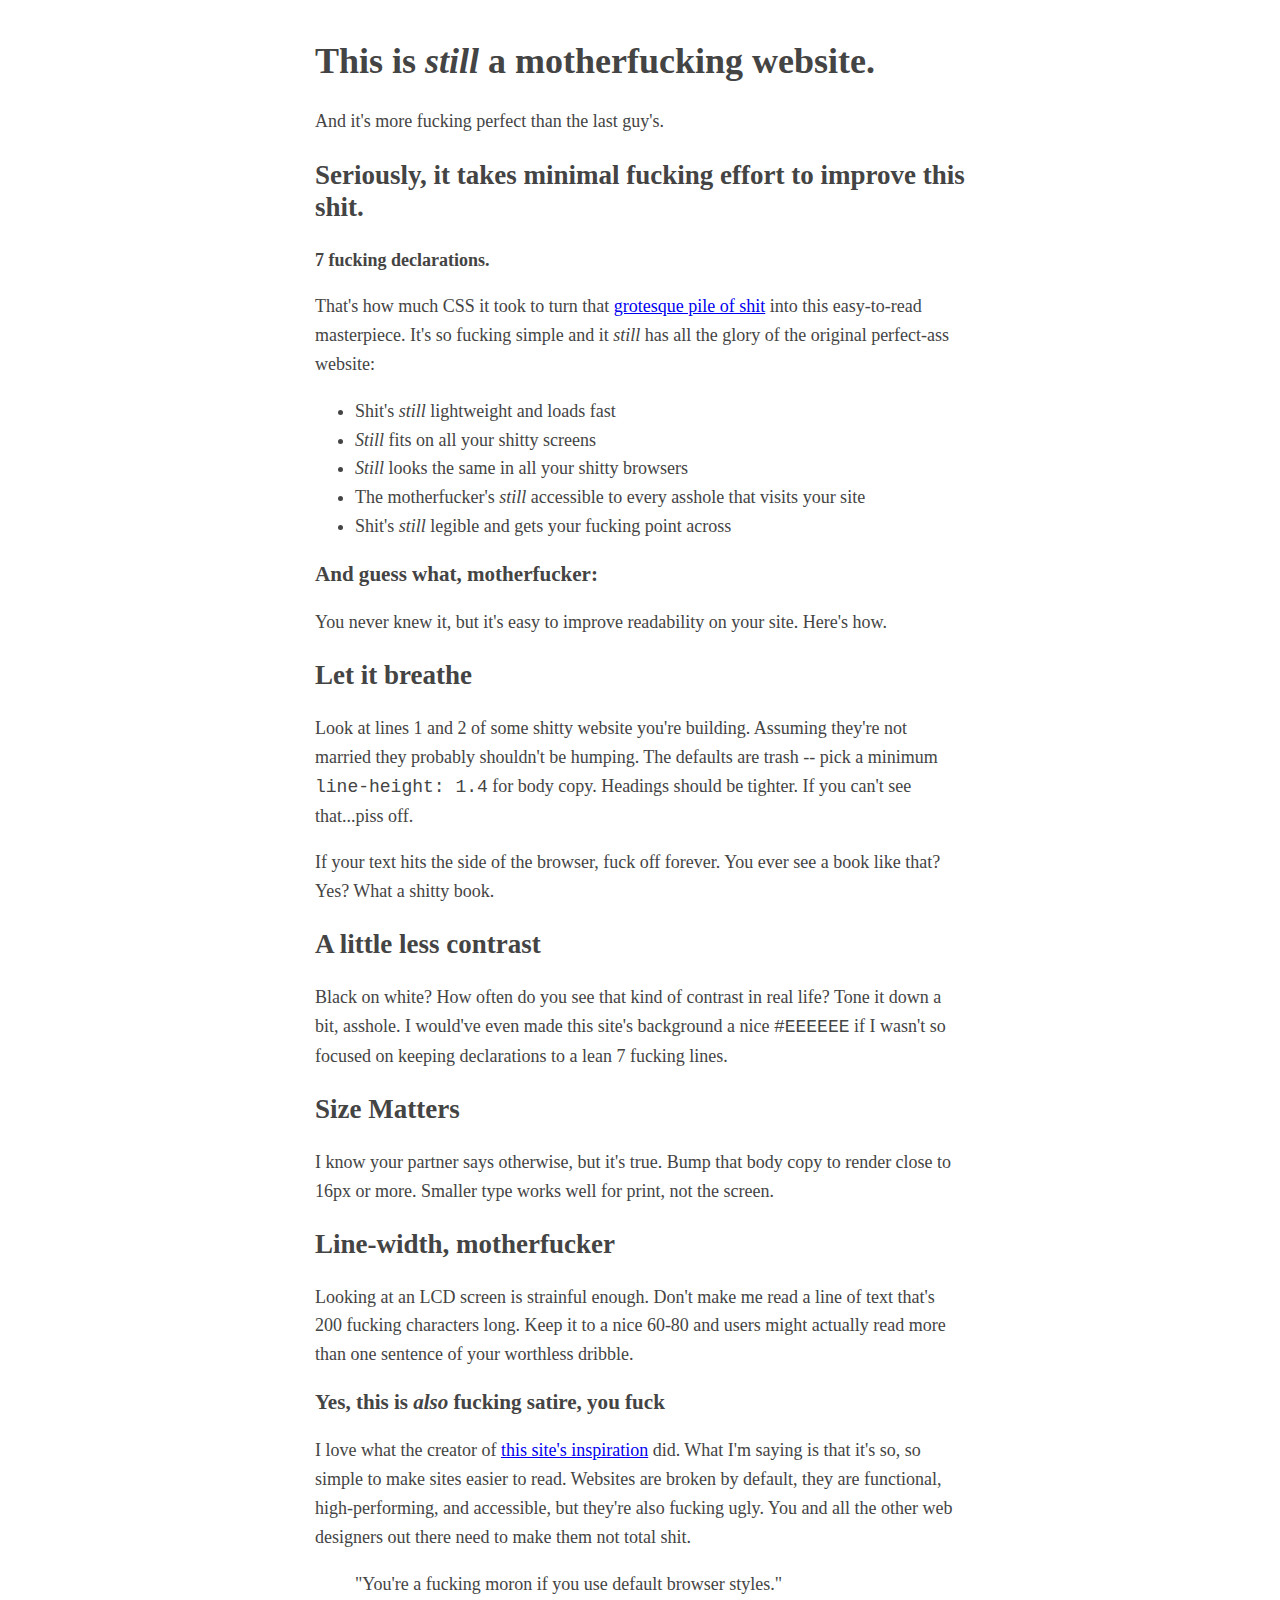
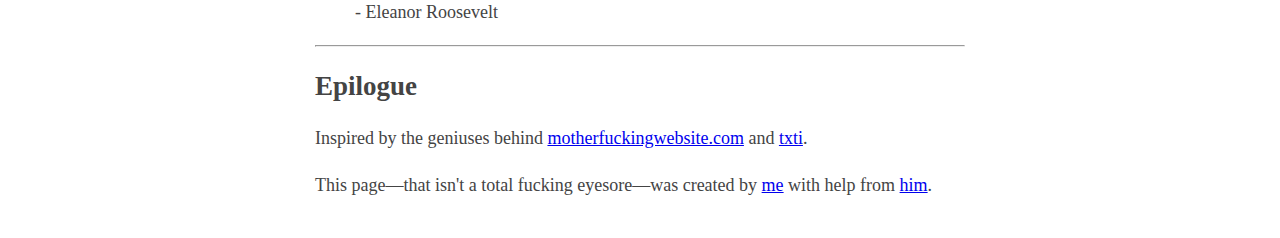
<file: bettermotherfuckingwebsite/index.html>
<!DOCTYPE html>
<html lang="fr">
<head>
    <meta charset="UTF-8">
    <meta name="viewport" content="width=device-width, initial-scale=1.0">
    <link rel="stylesheet" href="style.css">
    <title>Better Motherfucking Website</title>
</head>
<body>
    <header>
        <h1>This is <em>still</em> a motherfucking website.</h1>
        <aside>
            <p>And it's more fucking perfect than the last guy's.</p>
        </aside>
    </header>

    <h2>Seriously, it takes minimal fucking effort to improve this shit.</h2>
    <p><strong>7 fucking declarations.</strong></p>
    <p>That's how much CSS it took to turn that <a href="/motherfuckingwebsite/index.html">grotesque pile of shit</a> into this easy-to-read masterpiece. It's so fucking simple and it <em>still</em> has all the glory of the original perfect-ass website: <br>
        <ul>
            <li>Shit's <em>still</em> lightweight and loads fast</li>
            <li><em>Still</em> fits on all your shitty screens</li>
            <li><em>Still</em> looks the same in all your shitty browsers</li>
            <li>The motherfucker's <em>still</em> accessible to every asshole that visits your site</li>
            <li>Shit's <em>still</em> legible and gets your fucking point across</li>
        </ul>
    </p>

    <h3>And guess what, motherfucker:</h3>
    <p>You never knew it, but it's easy to improve readability on your site. Here's how.</p>

    <h2>Let it breathe</h2>
    <p>Look at lines 1 and 2 of some shitty website you're building. Assuming they're not married they probably shouldn't be humping. The defaults are trash -- pick a minimum <code>line-height: 1.4</code> for body copy. Headings should be tighter. If you can't see that...piss off.</p>
    <p>If your text hits the side of the browser, fuck off forever. You ever see a book like that? Yes? What a shitty book.</p>

    <h2>A little less contrast</h2>
    <p>Black on white? How often do you see that kind of contrast in real life? Tone it down a bit, asshole. I would've even made this site's background a nice <code>#EEEEEE</code> if I wasn't so focused on keeping declarations to a lean 7 fucking lines.</p>

    <h2>Size Matters</h2>
    <p>I know your partner says otherwise, but it's true. Bump that body copy to render close to 16px or more. Smaller type works well for print, not the screen.</p>

    <h2>Line-width, motherfucker</h2>
    <p>Looking at an LCD screen is strainful enough. Don't make me read a line of text that's 200 fucking characters long. Keep it to a nice 60-80 and users might actually read more than one sentence of your worthless dribble.</p>

    <h3>Yes, this is <em>also</em> fucking satire, you fuck</h3>
    <p>I love what the creator of <a href="/motherfuckingwebsite/index.html">this site's inspiration</a> did. What I'm saying is that it's so, so simple to make sites easier to read. Websites are broken by default, they are functional, high-performing, and accessible, but they're also fucking ugly. You and all the other web designers out there need to make them not total shit.</p>

    <blockquote>"You're a fucking moron if you use default browser styles."
        <footer>- Eleanor Roosevelt</footer>
    </blockquote>
    
    <hr>

    <h2>Epilogue</h2>
    <p>Inspired by the geniuses behind <a href="/motherfuckingwebsite/index.html">motherfuckingwebsite.com</a> and <a href="http://txti.es/">txti</a>.</p>
    <p>This page—that isn't a total fucking eyesore—was created by <a href="https://www.instagram.com/axel_crtss/">me</a> with help from <a href="https://www.thehackingproject.org/">him</a>.</p>
    
</body>
</html>
</file>
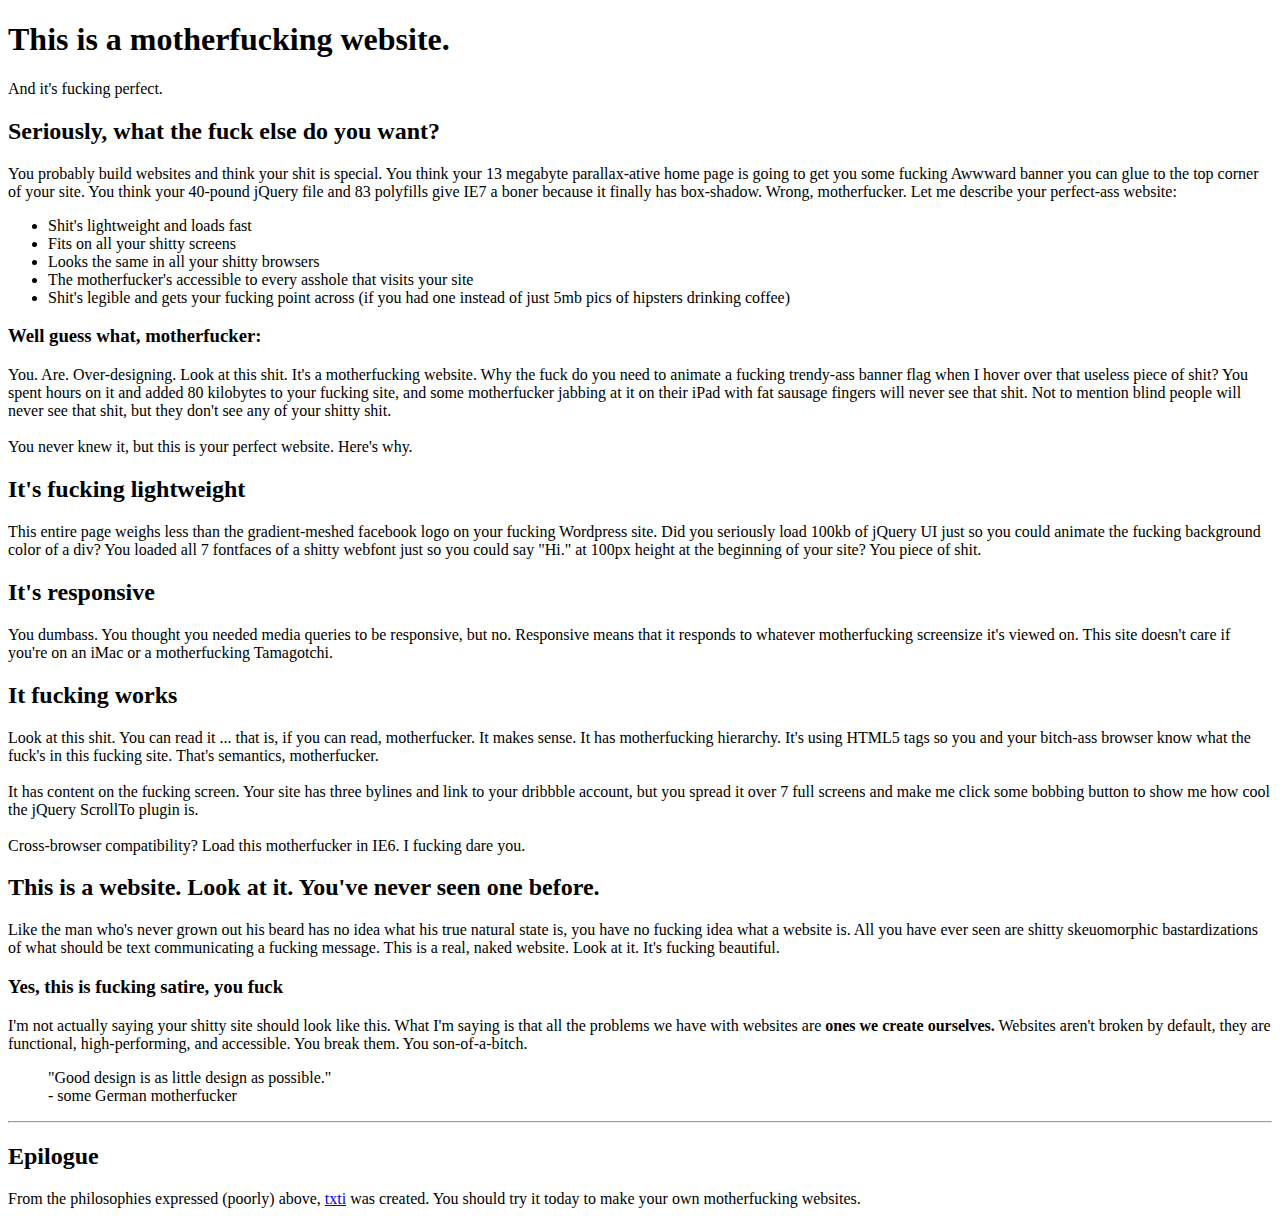
<file: motherfuckingwebsite/index.html>
<!DOCTYPE html>
<html lang = "fr">
    <head>
        <meta charset = "utf-8">
        <meta name="viewport" content="width=device-width, initial-scale=1.0">
        <title>Mother Fucking Website</title>
    </head>
    
    <body>
        <header>
            <h1>This is a motherfucking website.</h1>
            <aside>
                <p>And it's fucking perfect.</p>
            </aside>
        </header>

        <h2>Seriously, what the fuck else do you want?</h2>
        <p>You probably build websites and think your shit is special. You think your 13 megabyte parallax-ative home page is going to get you some fucking Awwward banner you can glue to the top corner of your site. You think your 40-pound jQuery file and 83 polyfills give IE7 a boner because it finally has box-shadow. Wrong, motherfucker. Let me describe your perfect-ass website:</p>

        <ul>
            <li>Shit's lightweight and loads fast</li>
            <li>Fits on all your shitty screens</li>
            <li>Looks the same in all your shitty browsers</li>
            <li>The motherfucker's accessible to every asshole that visits your site</li>
            <li>Shit's legible and gets your fucking point across (if you had one instead of just 5mb pics of hipsters drinking coffee)</li>
        </ul>

        <h3>Well guess what, motherfucker:</h3>
        <p>You. Are. Over-designing. Look at this shit. It's a motherfucking website. Why the fuck do you need to animate a fucking trendy-ass banner flag when I hover over that useless piece of shit? You spent hours on it and added 80 kilobytes to your fucking site, and some motherfucker jabbing at it on their iPad with fat sausage fingers will never see that shit. Not to mention blind people will never see that shit, but they don't see any of your shitty shit. <br><br>You never knew it, but this is your perfect website. Here's why.</p>

        <h2>It's fucking lightweight</h2>
        <p>This entire page weighs less than the gradient-meshed facebook logo on your fucking Wordpress site. Did you seriously load 100kb of jQuery UI just so you could animate the fucking background color of a div? You loaded all 7 fontfaces of a shitty webfont just so you could say "Hi." at 100px height at the beginning of your site? You piece of shit.</p>

        <h2>It's responsive</h2>
        <p>You dumbass. You thought you needed media queries to be responsive, but no. Responsive means that it responds to whatever motherfucking screensize it's viewed on. This site doesn't care if you're on an iMac or a motherfucking Tamagotchi.</p>

        <h2>It fucking works</h2>
        <p>Look at this shit. You can read it ... that is, if you can read, motherfucker. It makes sense. It has motherfucking hierarchy. It's using HTML5 tags so you and your bitch-ass browser know what the fuck's in this fucking site. That's semantics, motherfucker.<br><br>It has content on the fucking screen. Your site has three bylines and link to your dribbble account, but you spread it over 7 full screens and make me click some bobbing button to show me how cool the jQuery ScrollTo plugin is.<br><br>Cross-browser compatibility? Load this motherfucker in IE6. I fucking dare you.</p>

        <h2>This is a website. Look at it. You've never seen one before.</h2>
        <p>Like the man who's never grown out his beard has no idea what his true natural state is, you have no fucking idea what a website is. All you have ever seen are shitty skeuomorphic bastardizations of what should be text communicating a fucking message. This is a real, naked website. Look at it. It's fucking beautiful.</p>

        <h3>Yes, this is fucking satire, you fuck</h3>
        <p>I'm not actually saying your shitty site should look like this. What I'm saying is that all the problems we have with websites are <strong>ones we create ourselves.</strong> Websites aren't broken by default, they are functional, high-performing, and accessible. You break them. You son-of-a-bitch.<br></p>
            
        <blockquote>"Good design is as little design as possible."
                    <footer>- some German motherfucker</footer>
        </blockquote>
        <hr>
        <h2>Epilogue</h2>
        <p>From the philosophies expressed (poorly) above, <a href="http://txti.es/">txti</a> was created. You should try it today to make your own motherfucking websites.</p>
    </body>




</html>
</file>
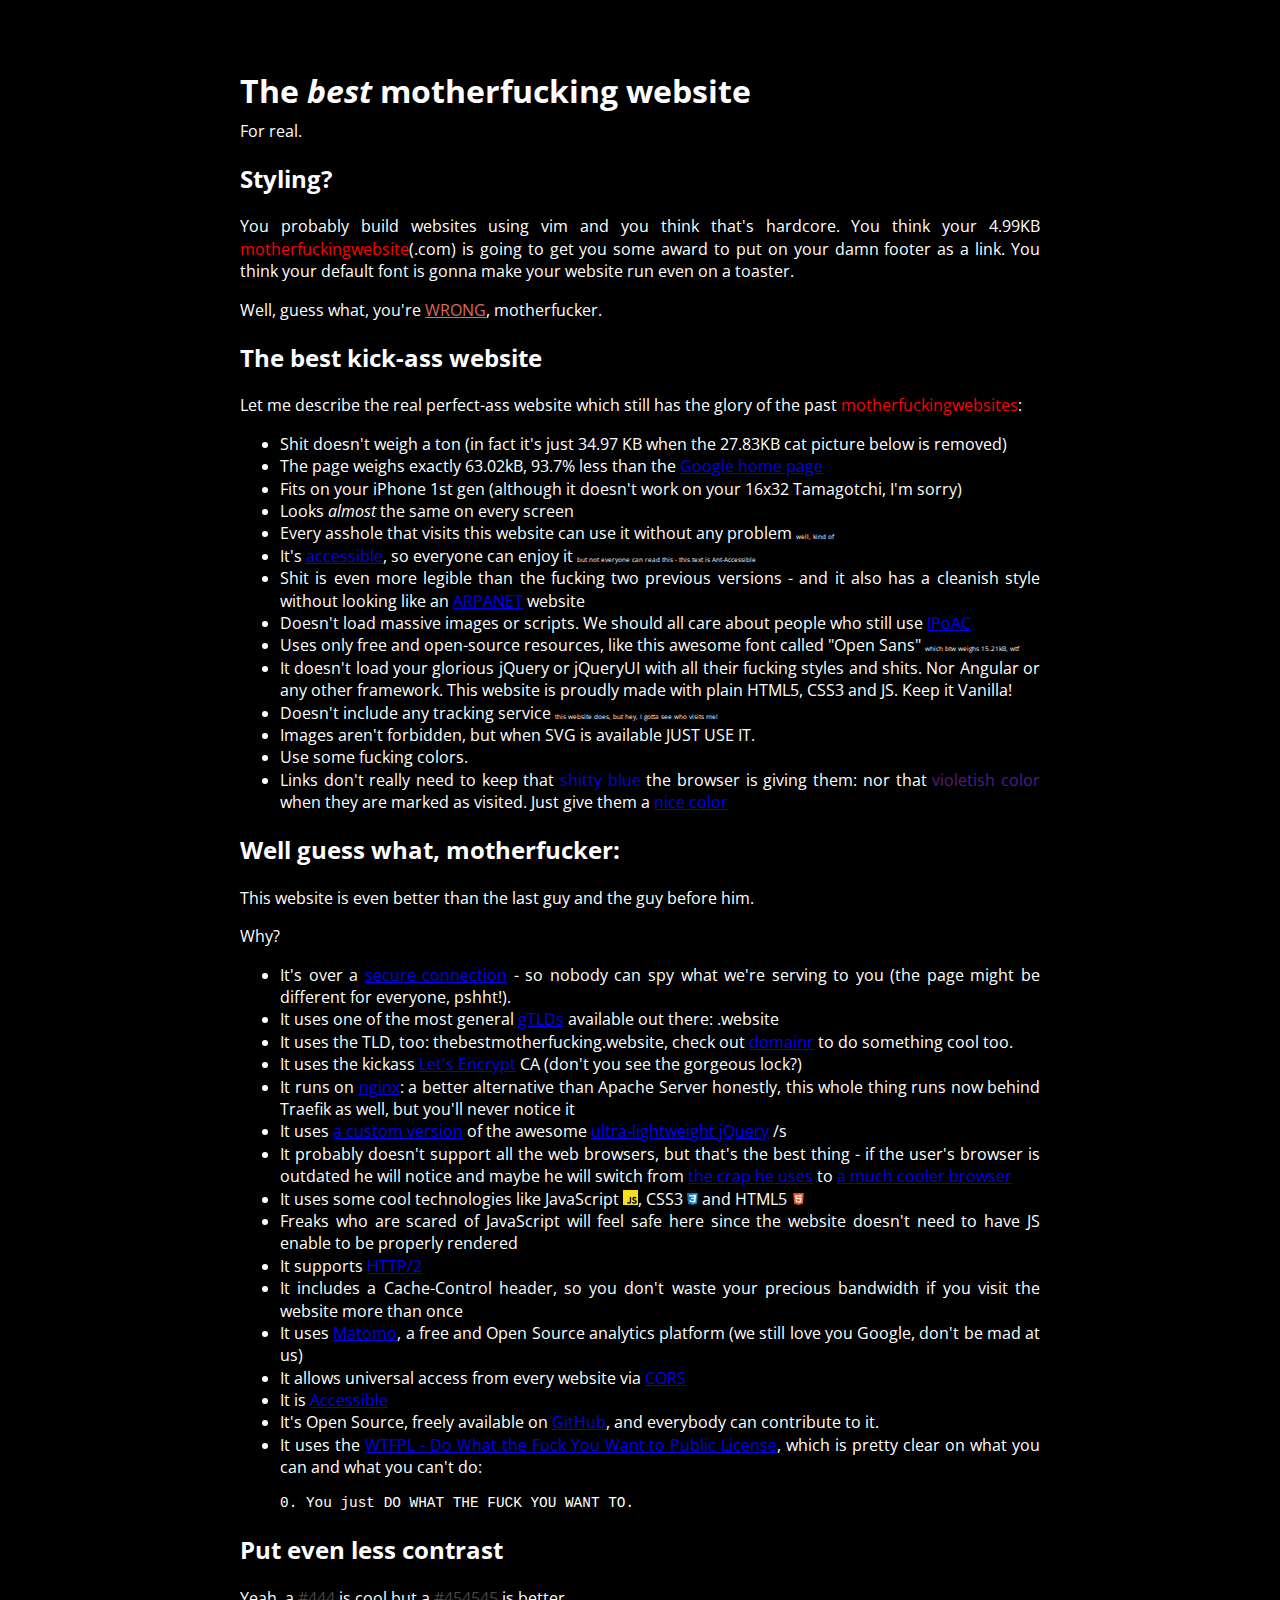
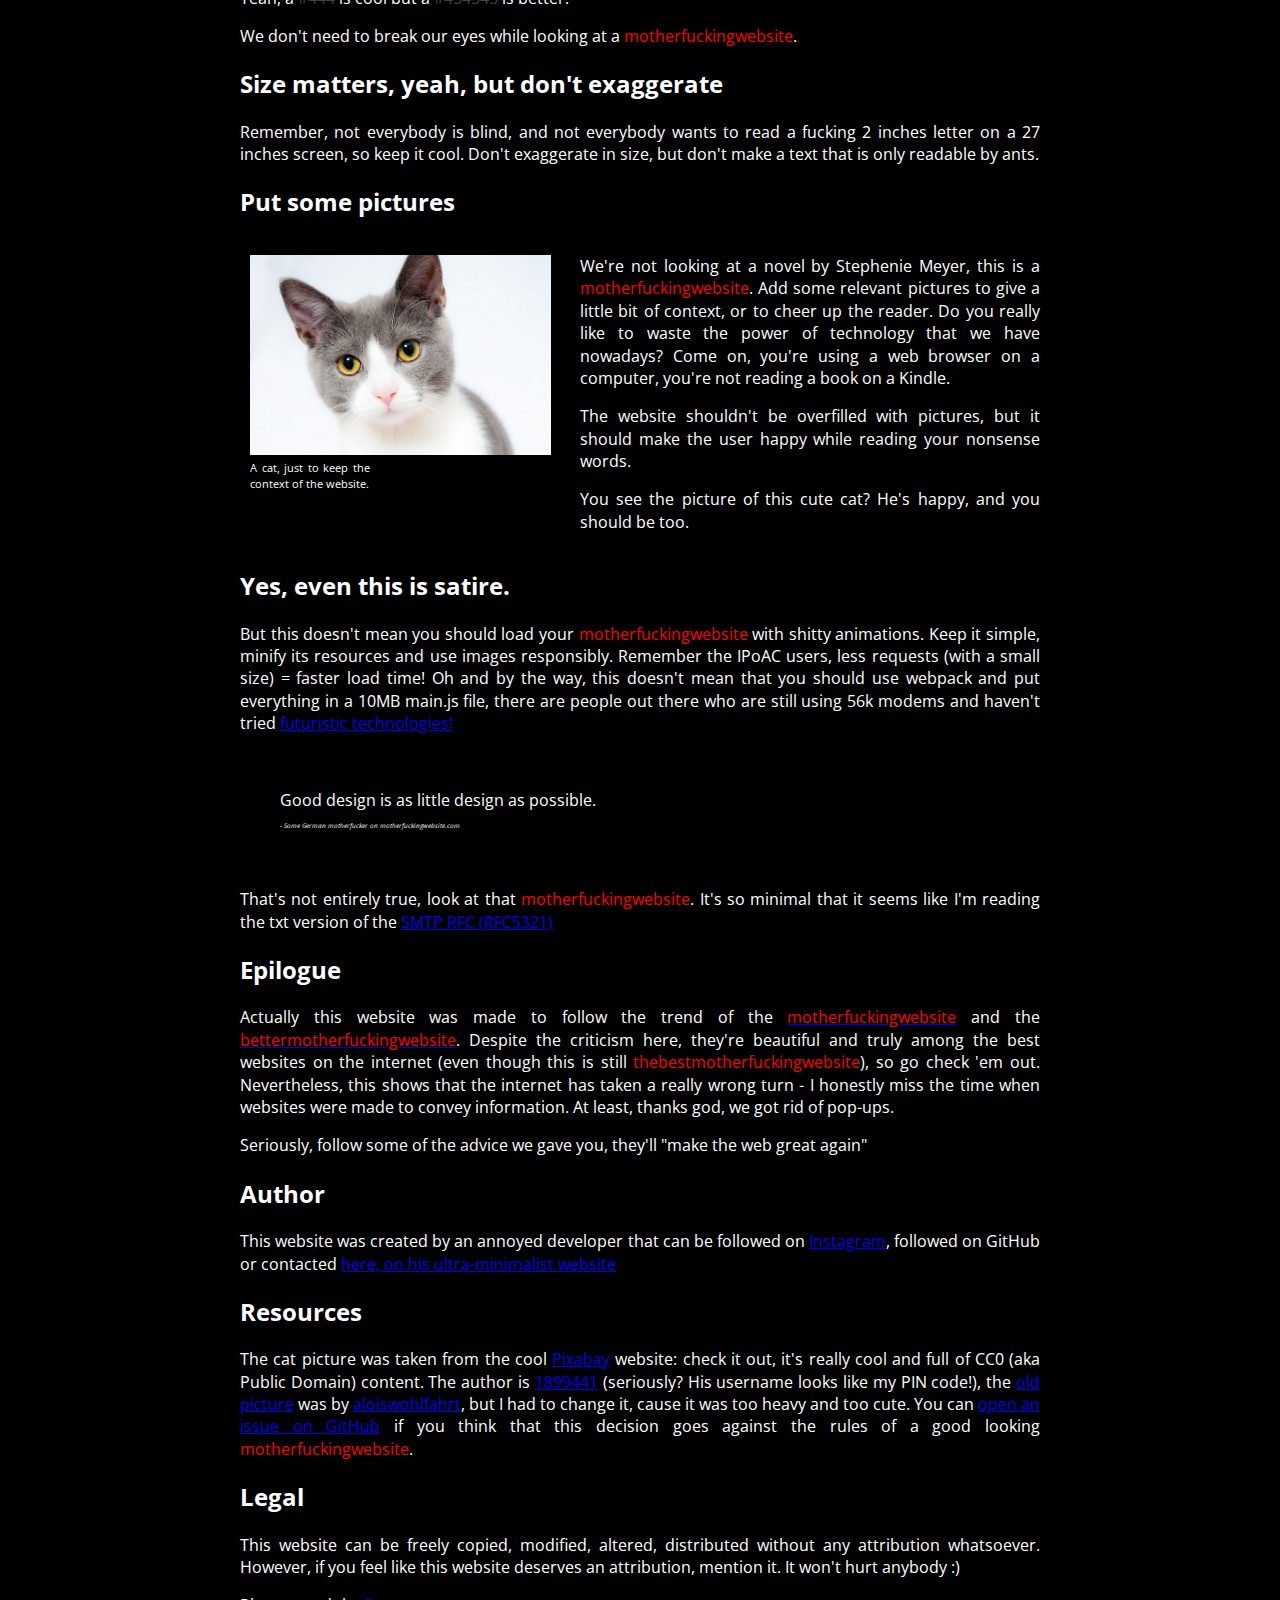
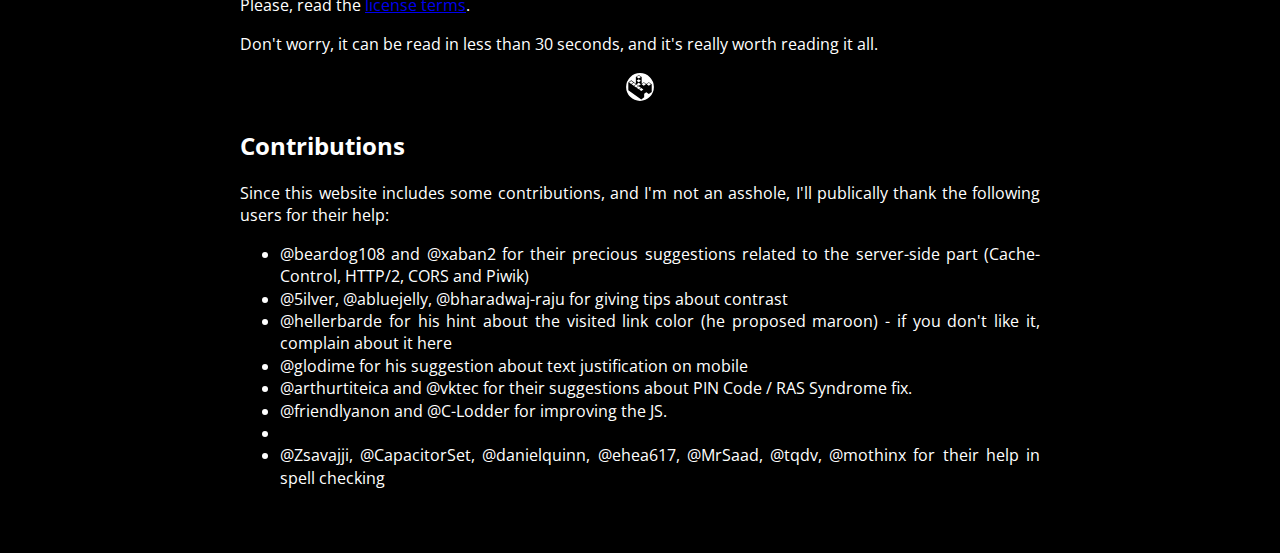
<file: thebestmotherfuckingwebsite/index.html>
<!DOCTYPE html>
<html lang="fr">
<head>
    <meta charset="UTF-8">
    <meta name="viewport" content="width=device-width, initial-scale=1.0">
    <link rel="stylesheet" href="style.css">
    <link href='https://fonts.googleapis.com/css?family=Open Sans' rel='stylesheet'>
    <title>The Best Motherfucking Website</title>
</head>
<body>
    <h1>The <i>best</i> motherfucking website</h1>
    <p class="st">For real.</p>
    
    <h2>Styling?</h2>
    <p>You probably build websites using vim and you think that's hardcore. You think your 4.99KB <span class="mfw">motherfuckingwebsite</span>(.com) is going to get you some award to put on your damn footer as a link. You think your default font is gonna make your website run even on a toaster.</p>
    <p>Well, guess what, you're <span class="wrong">WRONG</span>, motherfucker.</p>

    <h2>The best kick-ass website</h2>
    <p>Let me describe the real perfect-ass website which still has the glory of the past <span class="mfw">motherfuckingwebsites</span>:</p>
    <ul>
        <li>Shit doesn't weigh a ton (in fact it's just 34.97 KB when the 27.83KB cat picture below is removed)</li>
        <li>The page weighs exactly 63.02kB, 93.7% less than the <a href="https://www.google.com/">Google home page</a></li>
        <li>Fits on your iPhone 1st gen (although it doesn't work on your 16x32 Tamagotchi, I'm sorry)</li>
        <li>Looks <i>almost</i> the same on every screen
        </li>
        <li>Every asshole that visits this website can use it without any problem <small>well, kind of</small></li>
        <li>It's <a href="https://www.w3.org/TR/WCAG20/">accessible</a>, so everyone can enjoy it <small>but not everyone can read this - this text is Ant-Accessible</small></li>
        <li>Shit is even more legible than the fucking two previous versions - and it also has a cleanish style without looking like an <a href="https://en.wikipedia.org/wiki/ARPANET">ARPANET</a> website</li>
        <li>Doesn't load massive images or scripts. We should all care about people who still use <a href="https://en.wikipedia.org/wiki/IP_over_Avian_Carriers">IPoAC</a></li>
        <li>Uses only free and open-source resources, like this awesome font called "Open Sans" <small>which btw weighs 15.21kB, wtf</small></li>
        <li>It doesn't load your glorious jQuery or jQueryUI with all their fucking styles and shits. Nor Angular or any other framework. This website is proudly made with plain HTML5, CSS3 and JS. Keep it Vanilla!</li>
        <li>Doesn't include any tracking service <small>this website does, but hey, I gotta see who visits me!</small></li>
        <li>Images aren't forbidden, but when SVG is available JUST USE IT.</li>
        <li>Use some fucking <span class="color-rainbow">colors</span>.</li>
        <li>Links don't really need to keep that <span class="blue">shitty blue</span> the browser is giving them: nor that <span class="violet">violetish color</span> when they are marked as visited. Just give them a <a href="https://www.colorhexa.com/0077aa">nice color</a></li>
    </ul>

    <h2>Well guess what, motherfucker:</h2>
    <p>This website is even better than the last guy and the guy before him.</p>
    <p>Why?</p>
    <ul>
        <li>It's over a <a href="https://en.wikipedia.org/wiki/HTTPS">secure connection</a> - so nobody can spy what we're serving to you (the page might be different for everyone, pshht!).</li>
        <li>It uses one of the most general <a href="https://en.wikipedia.org/wiki/Generic_top-level_domain">gTLDs</a> available out there: .website</li>
        <li>It uses the TLD, too: thebestmotherfucking.website, check out <a href="https://domainr.com/">domainr</a> to do something cool too.</li>
        <li>It uses the kickass <a href="https://letsencrypt.org/">Let's Encrypt</a> CA (don't you see the gorgeous lock?)</li>
        <li>It runs on <a href="https://www.nginx.com/">nginx</a>: a better alternative than Apache Server honestly, this whole thing runs now behind Traefik as well, but you'll never notice it</li>
        <li>It uses <a href="https://thebestmotherfucking.website/js/jquery-3.5.1.min.js">a custom version</a> of the awesome <a href="https://jquery.com/">ultra-lightweight jQuery</a> /s</li>
        <li>It probably doesn't support all the web browsers, but that's the best thing - if the user's browser is outdated he will notice and maybe he will switch from <a href="https://support.microsoft.com/fr-fr/windows/aide-d-internet-explorer-23360e49-9cd3-4dda-ba52-705336cc0de2">the crap he uses</a> to <a href="https://www.mozilla.org/fr/firefox/">a much cooler browser</a></li>
        <li>It uses some cool technologies like JavaScript <img src="image/JS.svg" alt="JavaScript" height=15em>, CSS3 <img src="image/CSS.svg" alt="CSS3" height="15em"> and HTML5 <img src="image/HTML5.svg" alt="HTML5" height="15em"></li>
        <li>Freaks who are scared of JavaScript will feel safe here since the website doesn't need to have JS enable to be properly rendered</li>
        <li>It supports <a href="https://en.wikipedia.org/wiki/HTTP/2">HTTP/2</a></li>
        <li>It includes a Cache-Control header, so you don't waste your precious bandwidth if you visit the website more than once</li>
        <li>It uses <a href="https://matomo.org/">Matomo</a>, a free and Open Source analytics platform (we still love you Google, don't be mad at us)</li>
        <li>It allows universal access from every website via <a href="https://enable-cors.org/">CORS</a></li>
        <li>It is <a href="https://www.w3.org/WAI/fundamentals/accessibility-intro/">Accessible</a></li>
        <li>It's Open Source, freely available on <a href="https://github.com/denysvitali/thebestmotherfuckingwebsite/">GitHub</a>, and everybody can contribute to it.</li>
        <li>It uses the <a href="http://www.wtfpl.net/">WTFPL - Do What the Fuck You Want to Public License</a>, which is pretty clear on what you can and what you can't do:
        <p class="Fakepre">0. You just DO WHAT THE FUCK YOU WANT TO.</p></li>
    </ul>

    <h2>Put even less contrast</h2>
    <p>Yeah, a <span class="grey">#444</span> is cool but a <span class="grey2">#454545</span> is better.</p>

    <p>We don't need to break our eyes while looking at a <span class="mfw">motherfuckingwebsite</span>.</p>

    <h2>Size matters, yeah, but don't exaggerate</h2>
    <p>Remember, not everybody is blind, and not everybody wants to read a fucking 2 inches letter on a 27 inches screen, so keep it cool. Don't exaggerate in size, but don't make a text that is only readable by ants.</p>

    <h2>Put some pictures</h2>
    <div class="positioncol">
        <div class="left">
            <figure>
                <img src="image/chat.jpg" alt="Un chat" class="chat" height=200em >
                <figcaption>A cat, just to keep the context of the website.</figcaption>
            </figure>

        </div>
        <div class="right">
            <p>We're not looking at a novel by Stephenie Meyer, this is a <span class="mfw">motherfuckingwebsite</span>. Add some relevant pictures to give a little bit of context, or to cheer up the reader. Do you really like to waste the power of technology that we have nowadays? Come on, you're using a web browser on a computer, you're not reading a book on a Kindle.</p>
            <p>The website shouldn't be overfilled with pictures, but it should make the user happy while reading your nonsense words.</p>
            <p>You see the picture of this cute cat? He's happy, and you should be too.</p>
        </div>
    </div>

    <h2>Yes, even this is satire.</h2>
    <p>But this doesn't mean you should load your <span class="mfw">motherfuckingwebsite</span> with shitty animations. Keep it simple, minify its resources and use images responsibly. Remember the IPoAC users, less requests (with a small size) = faster load time! Oh and by the way, this doesn't mean that you should use webpack and put everything in a 10MB main.js file, there are people out there who are still using 56k modems and haven't tried <a href="https://en.wikipedia.org/wiki/Fiber_to_the_x#FTTH">futuristic technologies!</a></p><br>

    <blockquote>
        Good design is as little design as possible.
        <footer><small><em>- Some German motherfucker on motherfuckingwebsite.com</em></small></footer>
    </blockquote><br>

    <p>That's not entirely true, look at that <span class="mfw">motherfuckingwebsite</span>. It's so minimal that it seems like I'm reading the txt version of the <a href="https://www.rfc-editor.org/rfc/rfc5321.txt">SMTP RFC (RFC5321)</a></p>

    <h2>Epilogue</h2>
    <p>Actually this website was made to follow the trend of the <a href="/motherfuckingwebsite/index.html"><span class="mfw">motherfuckingwebsite</span></a> and the <a href="/bettermotherfuckingwebsite/index.html"><span class="mfw">bettermotherfuckingwebsite</span></a>. Despite the criticism here, they're beautiful and truly among the best websites on the internet (even though this is still <span class="mfw">thebestmotherfuckingwebsite</span>), so go check 'em out. Nevertheless, this shows that the internet has taken a really wrong turn - I honestly miss the time when websites were made to convey information. At least, thanks god, we got rid of pop-ups.</p>
    <p>Seriously, follow some of the advice we gave you, they'll "make the web great again"</p>

    <h2>Author</h2>
    <p>This website was created by an annoyed developer that can be followed on <a href="https://www.instagram.com/axel_crtss/">Instagram</a>, followed on GitHub or contacted <a href="https://denv.it/">here, on his ultra-minimalist website</a></p>

    <h2>Resources</h2>
    <p>The cat picture was taken from the cool <a href="https://pixabay.com/">Pixabay</a> website: check it out, it's really cool and full of CC0 (aka Public Domain) content. The author is <a href="https://pixabay.com/users/1899441-1899441/">1899441</a> (seriously? His username looks like my PIN code!), the <a href="https://pixabay.com/photos/cats-pets-cat-eyes-puss-dear-451377/">old picture</a> was by <a href="https://pixabay.com/users/aloiswohlfahrt-123449/">aloiswohlfahrt</a>, but I had to change it, cause it was too heavy and too cute. You can <a href="https://github.com/login?return_to=https%3A%2F%2Fgithub.com%2Fdenysvitali%2Fthebestmotherfuckingwebsite%2Fissues%2Fnew">open an issue on GitHub</a> if you think that this decision goes against the rules of a good looking <span class="mfw">motherfuckingwebsite</span>.</p>

    <h2>Legal</h2>
    <p>This website can be freely copied, modified, altered, distributed without any attribution whatsoever. However, if you feel like this website deserves an attribution, mention it. It won't hurt anybody :)</p>
    <p>Please, read the <a href="https://thebestmotherfucking.website/LICENSE.txt">license terms</a>.</p>
    <p>Don't worry, it can be read in less than 30 seconds, and it's really worth reading it all.</p>

    <div class="chevre">
        <a href="https://kopimi.com/kopimi/">
            <img src="image/Bouton.svg" alt="bouton" height=32em>
        </a>
    </div>

    <h2>Contributions</h2>
    <p>Since this website includes some contributions, and I'm not an asshole, I'll publically thank the following users for their help:</p>

    <ul>
        <li>@beardog108 and @xaban2 for their precious suggestions related to the server-side part (Cache-Control, HTTP/2, CORS and Piwik)</li>
        <li>@5ilver, @abluejelly, @bharadwaj-raju for giving tips about contrast</li>
        <li>@hellerbarde for his hint about the visited link color (he proposed maroon) - if you don't like it, complain about it here</li>
        <li>@glodime for his suggestion about text justification on mobile</li>
        <li>@arthurtiteica and @vktec for their suggestions about PIN Code / RAS Syndrome fix.</li>
        <li>@friendlyanon and @C-Lodder for improving the JS.</li>
        <li></li>
        <li>@Zsavajji, @CapacitorSet, @danielquinn, @ehea617, @MrSaad, @tqdv, @mothinx for their help in spell checking</li>
    </ul>



</body>
</html>
</file>
<file: bettermotherfuckingwebsite/style.css>
body{
    margin: 40px auto;
    max-width: 650px;
    line-height: 1.6;
    font-size: 18px;
    color: #444;
    padding: 0 10px;
}



body{   display: block;
}

header{
    display: block;
    line-height: 1.6;
    font-size: 18px;
    color: #444;
}

h1, h2, h3{
    line-height: 1.2;
}

h1{
    display: block;
    font-size: 2em;
    margin-block-start: 0.67em;
    margin-block-end: 0.67em;
    margin-inline-start: 0px;
    margin-inline-end: 0px;
    font-weight: bold;
}

p{
    display: block;
    margin-block-start: 1em;
    margin-block-end: 1em;
    margin-inline-start: 0px;
    margin-inline-end: 0px;
}

code{
    font-family: monospace;
}
</file>
<file: thebestmotherfuckingwebsite/style.css>
body{
    font-family: 'Open Sans';
    font-size: 16px;
    margin: 32px auto;
    max-width: 800px;
    padding: 16px;
    line-height: 1.4;
    text-align: justify;
    color: white;
    background-color: black;
}

body{
    display: block;
}

p {
    display: block;
    margin-block-start: 1em;
    margin-block-end: 1em;
    margin-inline-start: 0px;
    margin-inline-end: 0px;
}

h1{
    display: block;
    font-size: 2em;
    margin-block-start: 0.67em;
    margin-block-end: 0.67em;
    margin-inline-start: 0px;
    margin-inline-end: 0px;
    font-weight: bold;
}

i{
    font-style: italic;
}

.st{
    margin-top: -1em;
}

.Fakepre{
    font-family: monospace;
    font-size: 0.9em;
}

.mfw{
    color: red;
}

.grey{
    color: #444;
}

.grey2{
    color: #454545;
}

.wrong{
    color: #db695d;
    text-decoration: underline;
}

span.blue{
    color: #00e;
    cursor: not-allowed;
}

span.violet{
    color: #551a8b;
    cursor: not-allowed;
}

small{
    font-size: .4em;
}

a:visited{
    color: #ca1a70;
}

.chevre{
    text-align: center;
}

.positioncol{
    display: flex;
}

.left{
    width: 200px;
    margin-left: -30px;
    margin-right: 170px;
}

figcaption{
    display: block;
    font-size: 0.7em;
}


/* COLOR CHANGEMENT DE COLOR */
@keyframes changementCouleur {
    0% {
        color: #eb4747;
    }
    10% {
        color: #ebb447;
    }
    20% {
        color: #ebeb47;
    }
    30% {
        color: #7eeb47;
    }
    40% {
        color: #47eb8b;
    }
    50% {
        color: #70eb47;
    }
    60% {
        color: #4799eb;
    }
    70% {
        color: #4747eb;
    }
    80% {
        color: #5547eb;
    }
    90% {
        color: #C247eb;
    }
    100% {
        color: #eb477e;
    }
  }
  
  .color-rainbow {
    animation: changementCouleur 4s linear infinite; /* 4s pour la durée totale de l'animation */
  }
</file>
